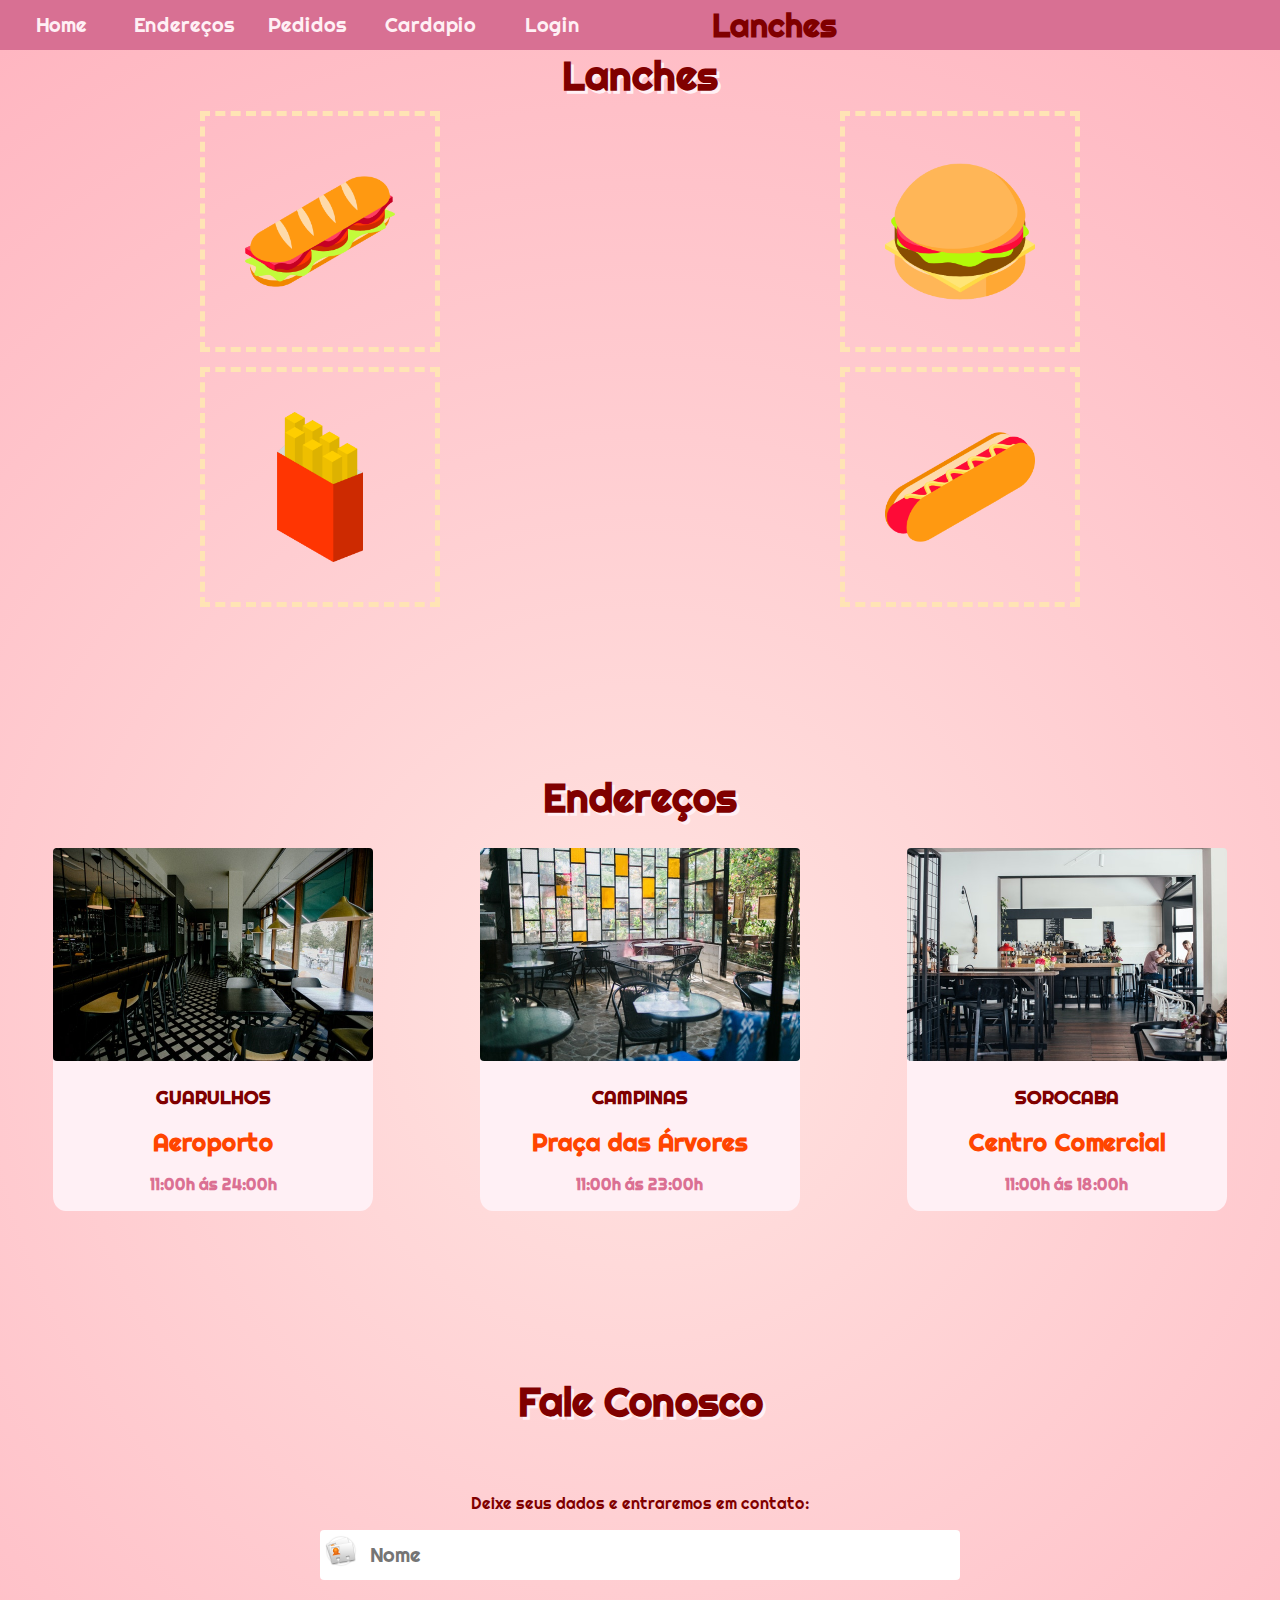
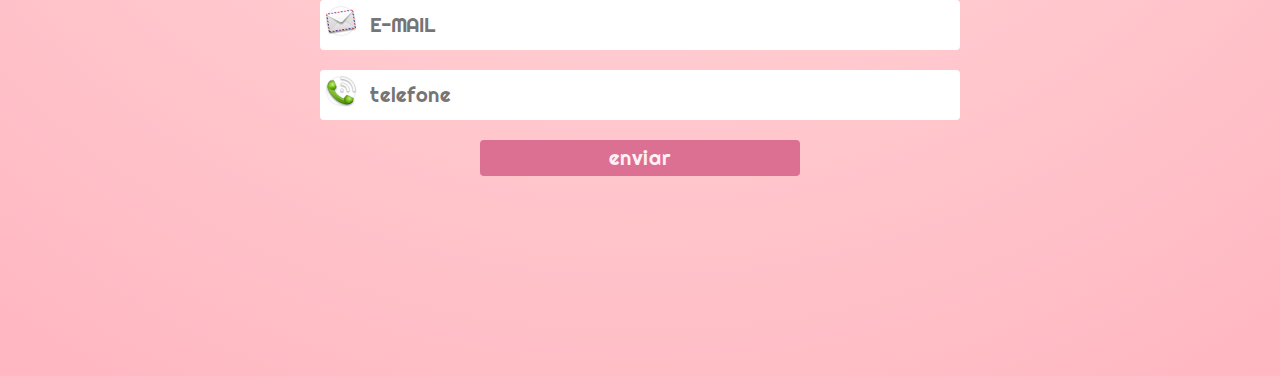
<file: Index.html>
<!DOCTYPE html>
<html lang="´pt-br">
<head>
    <meta charset="UTF-8">
    <meta name="viewport" content="width=device-width, initial-scale=1.0">
    <link rel="stylesheet" type="text/css" href="Estilo/style.css" />
    <link rel="icon" href="Imagens/Lanche.png" />
    <link href="https://fonts.googleapis.com/css2?family=Righteous&display=swap" rel="stylesheet">
    <title>lanches</title>
</head>
<body>
    <header>
        <ul>
            <li><a href="#top">Home</a></li>
            <li><a href="#end">Endereços</a></li>
            <li><a href="Pedidos.html">Pedidos</a></li>
            <li><a href="cardapio.html">Cardapio</a></li>
            <li><a href="login.php" id="log">Login</a></li>
        </ul>
        <h1>Lanches</h1>
    </header>
    <main>
        <h2>Lanches</h2>
        <div class="container">
        
            <a href="cardapio.html"><img src="Imagens/Cardapio02.png" alt="Cardápio" class="cardapio"></a>
            <a href="cardapio.html"><img src="Imagens/Cardapio03.png" alt="Cardápio" class="cardapio"></a>
            <a href="cardapio.html"><img src="Imagens/Cardapio04.png" alt="Cardápio" class="cardapio"></a>
            <a href="cardapio.html"><img src="Imagens/Cardapio06.png" alt="Cardápio" class="cardapio"></a>
        </div>
        <h2 id="end">Endereços</h2>
        <div class="container">
            <div class="item_end">
                <img src="Imagens/Endereco01.jpg" alt="Guarulhos" >
                <h3>Guarulhos</h3>
                <h4>Aeroporto</h4>
                <p>11:00h ás 24:00h</p>
            </div>
            <div class="item_end">
                <img src="Imagens/Endereco02.jpg" alt="Campinas" >
                <h3>Campinas</h3>
                <h4>Praça das Árvores</h4>
                <p>11:00h ás 23:00h</p>
            </div>
            <div class="item_end">
                <img src="Imagens/Endereco03.jpg" alt="Sorocaba" >
                <h3>Sorocaba</h3>
                <h4>Centro Comercial</h4>
                <p>11:00h ás 18:00h</p>
            </div>
        </div>
       
        <h2 id="fal">Fale Conosco</h2>
        <form method="post" action="php/fale.php">
            <p>Deixe seus dados e entraremos em contato:</p>
            <input type="text" id="nome" name="nome" maxlength="38" placeholder="Nome" required>
            <input type="email" id="email" name="email" maxlength="38" placeholder="E-MAIL" required>
            <input type="text" id="fone" name="fone" maxlength="17" placeholder="telefone" required>
            <input type="submit" class="botao" value="enviar" name="enviar">
        </form>
    </main>
    
</body>
</html>
</file>
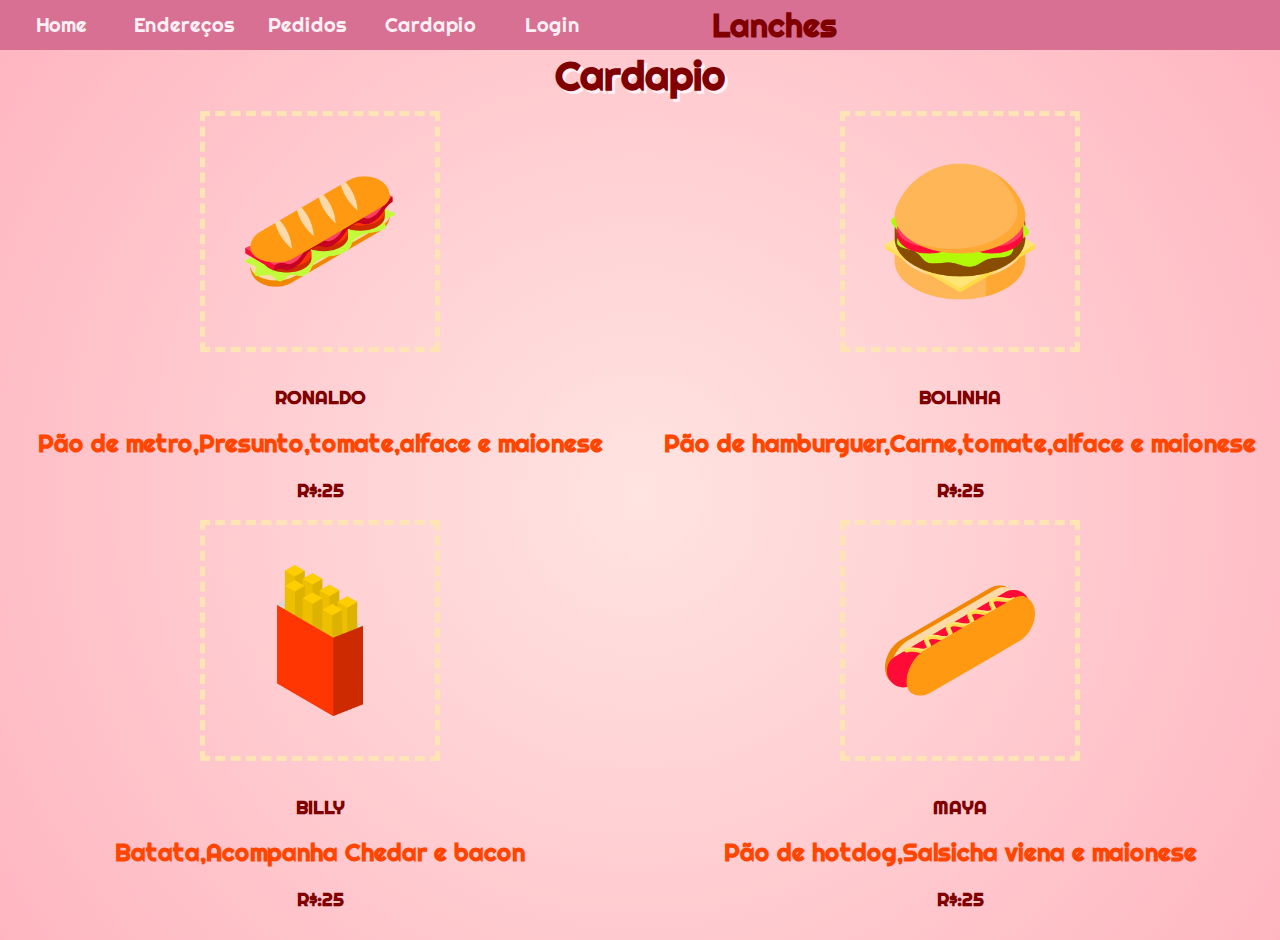
<file: cardapio.html>
<!DOCTYPE html>
<html lang="pt-br">
<head>
    <meta charset="UTF-8">
    <meta name="viewport" content="width=device-width, initial-scale=1.0">
    <link rel="stylesheet" type="text/css" href="Estilo/style.css" />
    <link rel="icon" href="Imagens/Lanche.png" />
    <link href="https://fonts.googleapis.com/css2?family=Righteous&display=swap" rel="stylesheet">
    <title>lanches</title>
</head>
<body>
    <header>
        <ul>
            <li><a href="Index.html">Home</a></li>
            <li><a href="Index.html">Endereços</a></li>
            <li><a href="Pedidos.html">Pedidos</a></li>
            <li><a href="cardapio.html">Cardapio</a></li>
            <li><a href="login.php" id="log">Login</a></li>
        </ul>
        <h1>Lanches</h1>
    </header>
    <main>
        <h2>Cardapio</h2>
        <div class="container">
            <div class="">
                <img src="Imagens/Cardapio02.png" alt="cardapio" class="cardapio" >
                <h3>Ronaldo</h3>
                <h4>Pão de metro,Presunto,tomate,alface e maionese</h4>
                <h3>R$:25</h3>
            </div>
            <div class="">
                <img src="Imagens/Cardapio03.png" alt="cardapio" class="cardapio" >
                <h3>Bolinha</h3>
                <h4>Pão de hamburguer,Carne,tomate,alface e maionese</h4>
                <h3>R$:25</h3>
            </div>
            <div class="">
                <img src="Imagens/Cardapio04.png" alt="cardapio" class="cardapio" >
                <h3>Billy</h3>
                <h4>Batata,Acompanha Chedar e bacon</h4>
                <h3>R$:25</h3>
            </div>
            <div class="">
                <img src="Imagens/Cardapio06.png" alt="cardapio" class="cardapio" >
                <h3>Maya</h3>
                <h4>Pão de hotdog,Salsicha viena e maionese</h4>
                <h3>R$:25</h3>
            </div>
        </div>
       

    </main>
    
</body>
</html>
</file>
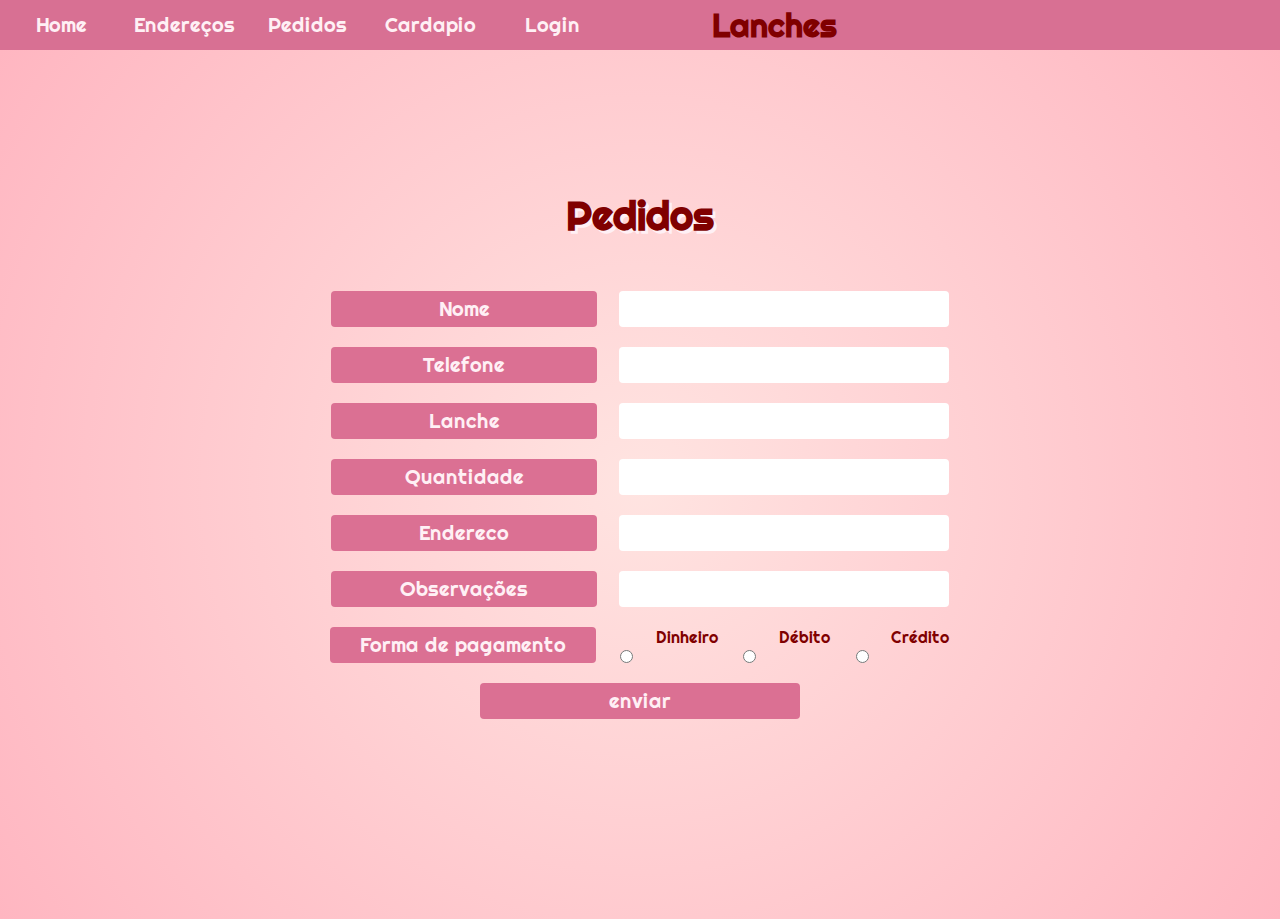
<file: Pedidos.html>
<!DOCTYPE html>
<html lang="pt-br">
<head>
    <meta charset="UTF-8">
    <meta http-equiv="X-UA-Compatible" content="IE=edge">
    <meta name="viewport" content="width=device-width, initial-scale=1.0">
    <link rel="icon" href="Imagens/Lanche.png" />
    <link rel="stylesheet" type="text/css" href="Estilo/style.css" />
    <link href="https://fonts.googleapis.com/css2?family=Righteous&display=swap" rel="stylesheet">
    <title>lanches</title>
</head>
<body>
    <header>
        <ul>
            <li><a href="Index.html">Home</a></li>
            <li><a href="Index.html">Endereços</a></li>
            <li><a href="Pedidos.html">Pedidos</a></li>
            <li><a href="cardapio.html">Cardapio</a></li>
            <li><a href="login.php" id="log">Login</a></li>
        </ul>
        <h1>Lanches</h1>
    </header>
    <main>
    <h2 id="ped">Pedidos</h2>
    <form method="post" action="php/pedidosbanco.php">
        <label for="lanc">Nome</label>
        <input type="text" id="lanc" name="nome" maxlength="40" required > 
        <label for="lanc">Telefone</label>
        <input type="text" id="lanc" name="telefone" maxlength="40" required >
        <label for="lanc">Lanche</label>
        <input type="text" id="lanc" name="lanche" maxlength="40" required > 
        <label for="qtd">Quantidade</label>
        <input type="number" id="qtd" name="qtd" min="1" max="20" required>
        <label for="lanc">Endereco</label>
        <input type="text" id="qtd" name="endereco"required>
        <label for="lanc">Observações</label>
        <input type="text" id="qtd" name="obs">
        <label for="lanc">Forma de pagamento</label>
        <input type="radio" name="pag" value="dinheiro">Dinheiro
        <input type="radio" name="pag" value="debito">Débito
        <input type="radio" name="pag" value="credito">Crédito
        <input type="submit" class="botao" value="enviar" name="enviar">
    </form>
</main>
</body>
</html>
</file>
<file: Estilo/style.css>
html {
    transition-delay: smooth;
}
body,.det {
    margin: 0;
    padding: 0;
    font-family: 'Righteous', cursive;
    text-align: center;
    color: maroon;
}
header,.cabe {
    top: 0;
    height: 100px;
    width: 100%;
    position: fixed;
    background-color: rgb(216, 112, 147);
    display: flex;
    align-items: center;
    z-index: 1;
}
ul,.pdf{
    list-style-type: none;
    margin: 3;
    padding: 0;
    width: 30%;
    display: flex;
    flex-wrap: wrap;
}
li {
    width: 100%;
}
a {
    text-decoration: none;
    color: lavenderblush;
    font-size: 1rem;
    line-height: 1.5rem;
}
h1 {
    width: 70%;
    font-size: 1.75rem;
}
main,.det {
    position: absolute;
    top:100px;
    background: radial-gradient(circle, rgb(255,228,225),rgb(255,182,193));
}
h2 {
    margin:0;
    font-size: 2rem;
    text-shadow: 3px 3px rgb(255,240,245);
}
.container {
    display: flex;
    align-items: center;
    justify-content: space-around;
    flex-wrap: wrap;
    width: 100%;
    margin: 10px auto;
    box-sizing: border-box;
}
.cardapio {
    border: 5px dashed moccasin;
    width: 30%;
    padding: 10px;
    margin-bottom: 10px;
}
#end, #ped, #fal,#log {
    padding-top: 140px;
}
.item_end {
    background-color: lavenderblush;
    color: palevioletred;
    width: 80%;
    margin: 15px;
    border-radius: 4%;
}
.item_end img {
    border-radius: 4px;
}
h3 {
    text-transform: uppercase;
    color: maroon;
}
h4 { 
    margin: 0;
    font-size: 1.5rem;
    color: orangered;
}
p {
    font-weight: bold;
}
form {
    display: flex;
    justify-content: space-around;
    flex-wrap: wrap;
    padding: 20px;
    margin: 30px auto;
}
label, #qtd, #lanc, .botao {
    font-size: 1.25rem;
    padding: 5px;
    border-radius: 4px;
    width: 100%;
}
#qtd, #lanc, .botao {
    font-family: inherit;
    text-align: center;
    border: none;
    margin-bottom: 20px;
}
label, .botao {
    background-color: palevioletred;
    color: lavenderblush;
}
#nome, #email, #fone {
    font-family: inherit;
    font-size: 1rem;
    width: 100%;
    border: none;
    border-radius: 4px;
    background-position: 5px 5px;
    background-repeat: no-repeat;
    padding: 12px 12px 12px 40px;
    margin-bottom: 20px;
}
#nome {
    background-image: url(../Imagens/Nome.png);
}
#email {
    background-image: url(../Imagens/Mail.png);
}
#fone {
    background-image: url(../Imagens/Fone.png);
}
form p {
    font-weight: normal;
}
img {
    width: 100%;
}
@media (min-width: 768px) {
    header {
        height: 50px;
    }
    ul {
        width: 48%;
    }
    li {
        width: 20%;
    }
    h1 {
        width: 25%;
        font-size: 2rem;
    }
    h2 {
        font-size: 2.5rem;
    }
    a {
        font-size: 1.25rem;
    }
    main {
        top: 50px;
    }
    .cardapio {
        width: 25%;
        padding: 40px;
        transition: background-color 2s;
    }
    .cardapio:hover {
        background-color: gold;
    }
    .item_end {
        width: 25%;
    }
    form {
        width: 50%;
        margin-bottom: 160px;
    }
    label {
        width: 40%;
        margin-bottom: 20px;
    }
    #qtd, #lanc, .botao {
        width: 50%;
    }
    #nome, #email, #fone {
        font-size: 1.25rem;
        padding: 12px 20px 12px 50px;
    }
    .botao:hover {
        background-color: rgb(225, 70, 0);
    }
 }
</file>
